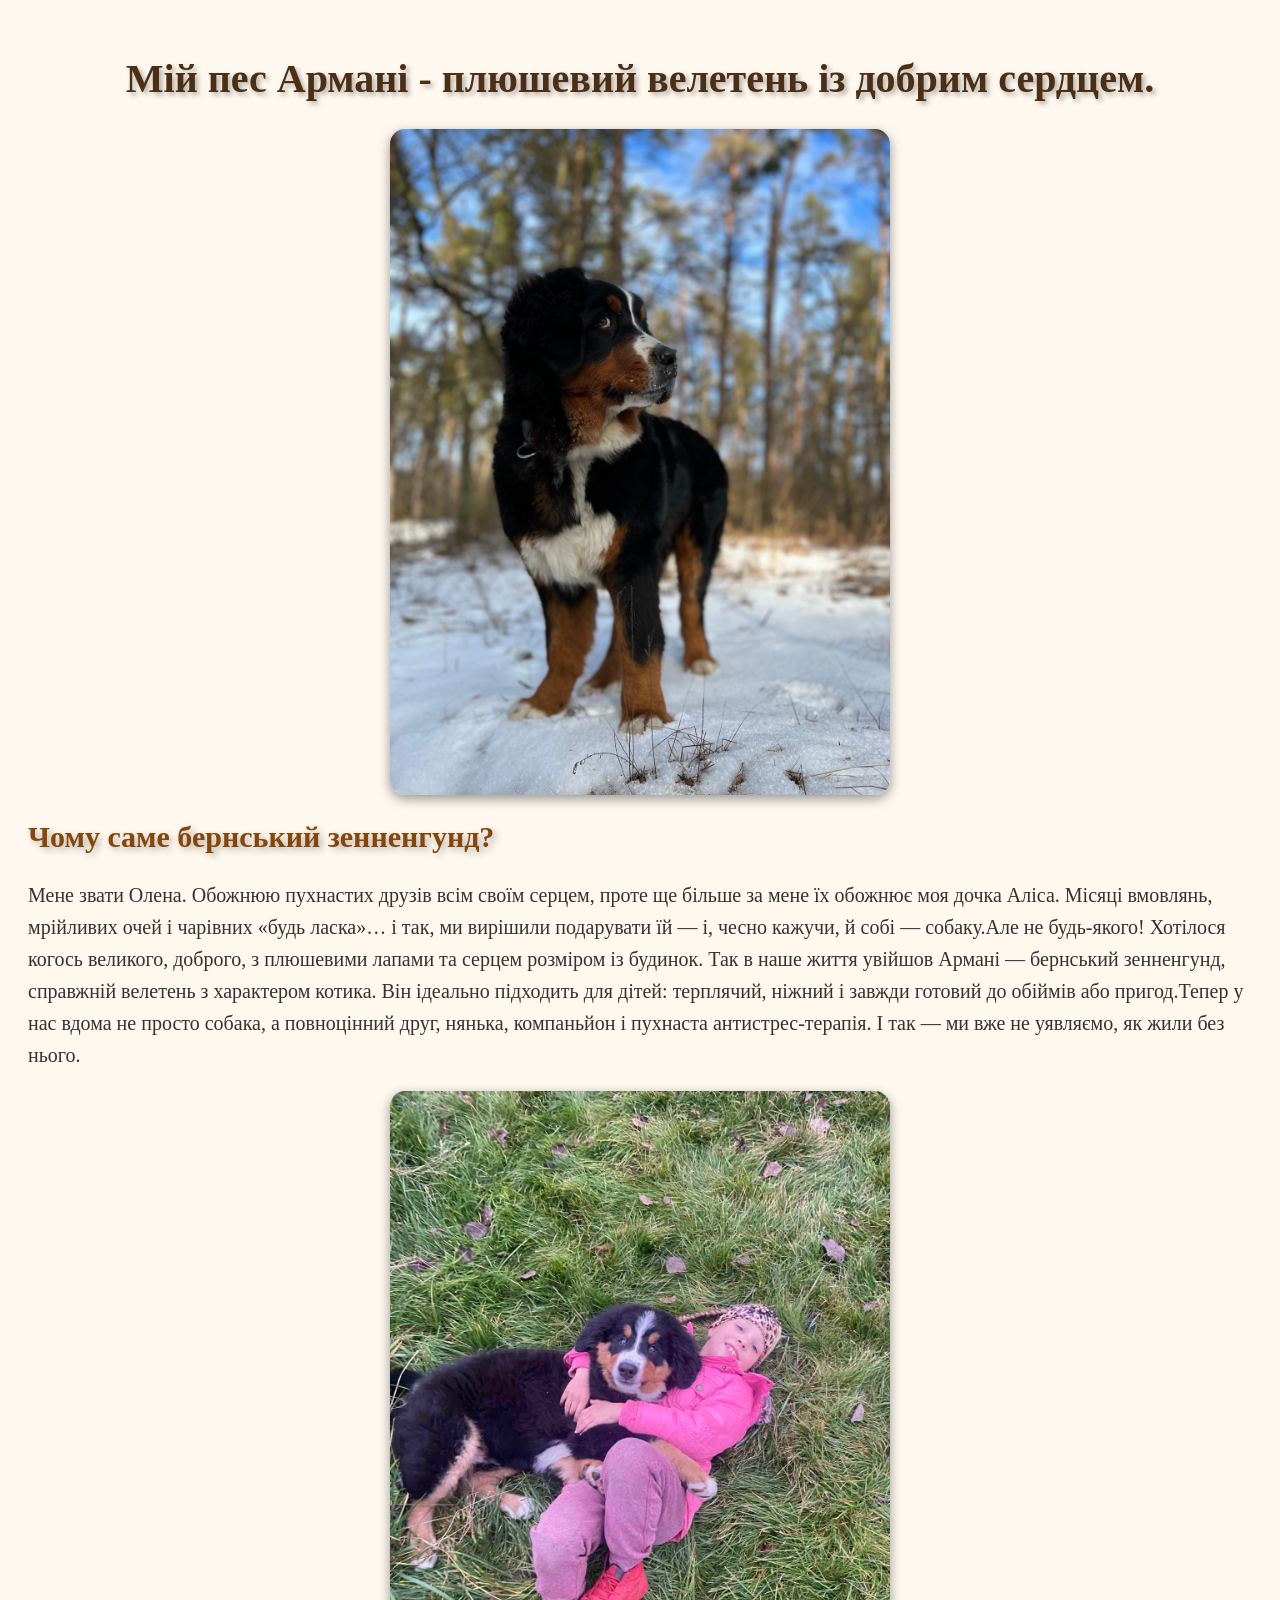
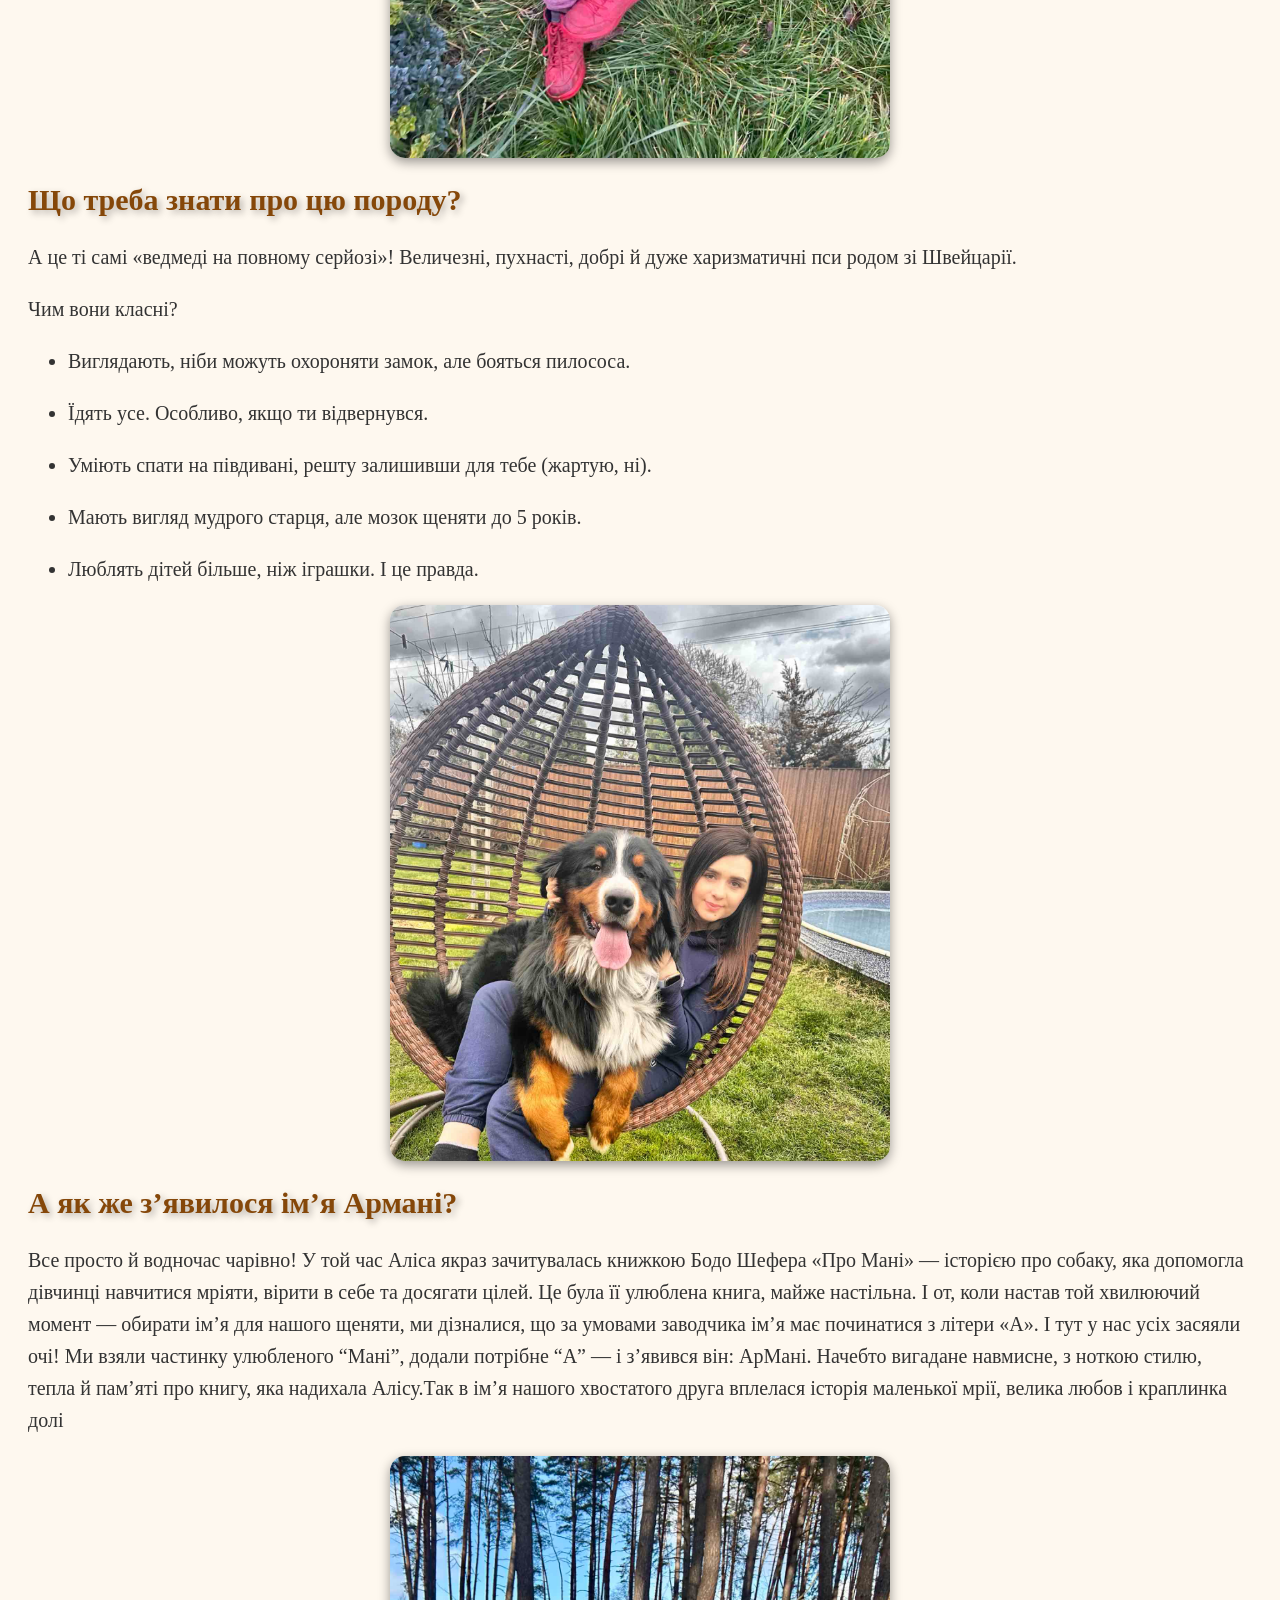
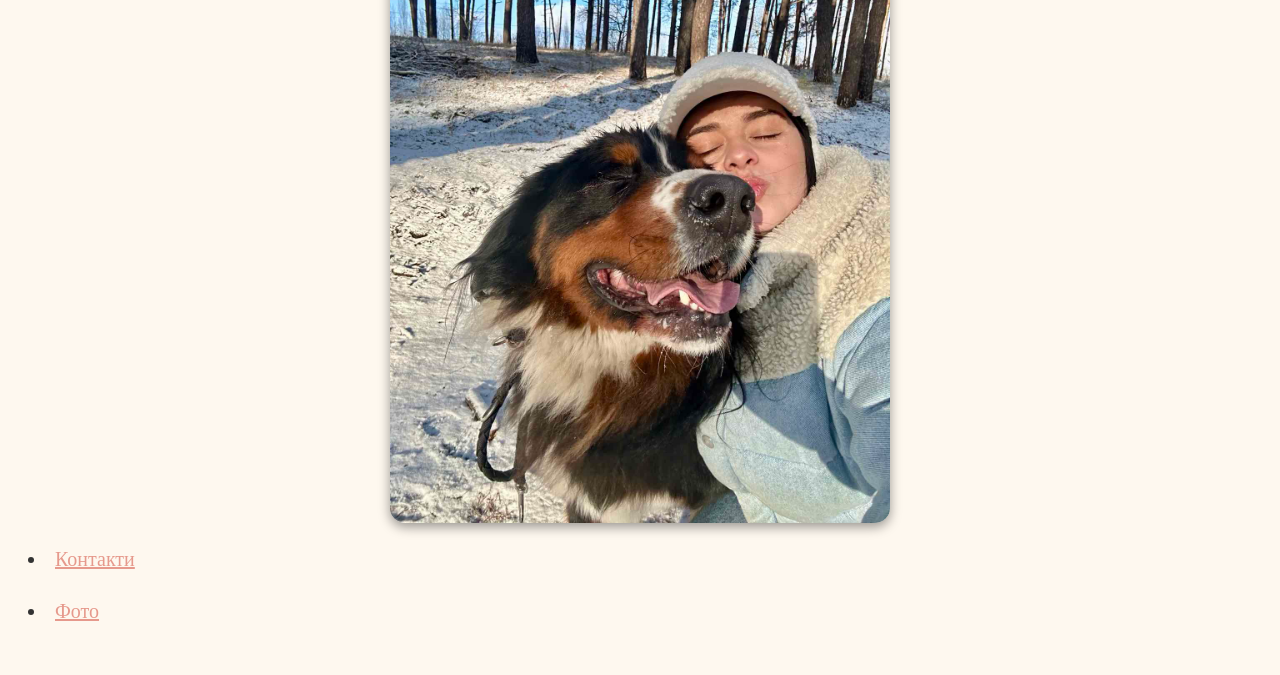
<file: index.html>
<!DOCTYPE html>
<html>
<head>
	<meta charset="utf-8">
	<meta name="viewport" content="width=device-width, initial-scale=1">
	<title > Бернський зенненгунд Армані</title>
	<link rel="stylesheet" type="text/css" href="style.css">
</head>
<body id="main-body">
<h1 class="main-title">Мій пес Армані - плюшевий велетень із добрим сердцем.</h1>
<img class="pet-photo" src="img/армані5.jpg" alt="Армані Бернський Зенненхунд" width="500">
 <h2>Чому саме бернський зенненгунд?</h2>
<p> Мене звати Олена. Обожнюю пухнастих друзів всім своїм серцем, проте ще більше за мене їх обожнює моя дочка Аліса. Місяці вмовлянь, мрійливих очей і чарівних «будь ласка»… і так, ми вирішили подарувати їй — і, чесно кажучи, й собі — собаку.Але не будь-якого! Хотілося когось великого, доброго, з плюшевими лапами та серцем розміром із будинок. Так в наше життя увійшов Армані — бернський зенненгунд, справжній велетень з характером котика. Він ідеально підходить для дітей: терплячий, ніжний і завжди готовий до обіймів або пригод.Тепер у нас вдома не просто собака, а повноцінний друг, нянька, компаньйон і пухнаста антистрес-терапія. І так — ми вже не уявляємо, як жили без нього.</p>
 <img class="pet-photo" src="img/армані.jpg" alt="Армані Бернський Зенненхунд" width="500">
<h2>Що треба знати про цю породу?</h2>
<p>А це ті самі «ведмеді на повному серйозі»! Величезні, пухнасті, добрі й дуже харизматичні пси родом зі Швейцарії.</p>
<p>Чим вони класні?</p>
<ul>
<li>Виглядають, ніби можуть охороняти замок, але бояться пилососа.</li>
<li>Їдять усе. Особливо, якщо ти відвернувся.</li>
<li>Уміють спати на півдивані, решту залишивши для тебе (жартую, ні).</li>
<li>Мають вигляд мудрого старця, але мозок щеняти до 5 років.</li>
<li>Люблять дітей більше, ніж іграшки. І це правда.</li></ul>
<img class="pet-photo" src="img/армані3.jpg" alt="Армані Бернський Зенненхунд" width="500">
</h2>
<h2>А як же з’явилося ім’я Армані?</h2>
<p> Все просто й водночас чарівно! У той час Аліса якраз зачитувалась книжкою Бодо Шефера «Про Мані» — історією про собаку, яка допомогла дівчинці навчитися мріяти, вірити в себе та досягати цілей. Це була її улюблена книга, майже настільна.
І от, коли настав той хвилюючий момент — обирати ім’я для нашого щеняти, ми дізналися, що за умовами заводчика ім’я має починатися з літери «А». І тут у нас усіх засяяли очі! Ми взяли частинку улюбленого “Мані”, додали потрібне “А” — і з’явився він: АрМані. Начебто вигадане навмисне, з ноткою стилю, тепла й пам’яті про книгу, яка надихала Алісу.Так в ім’я нашого хвостатого друга вплелася історія маленької мрії, велика любов і краплинка долі</p>
<img class="pet-photo" src="img/армані1.jpg" alt="Армані Бернський Зенненхунд" width="500">
<p  class="text-block">
	<li>
<a href="file:///Users/ruli4ka/Hillel21022025/Hillel21022025/Homework-20.1./pagescontact.html">Контакти</a></li>
<li>
<a href="file:///Users/ruli4ka/Hillel21022025/Hillel21022025/Homework-20.1./pagesgallery.html">Фото</a></li>
</p>
</body>
</html>
</file>
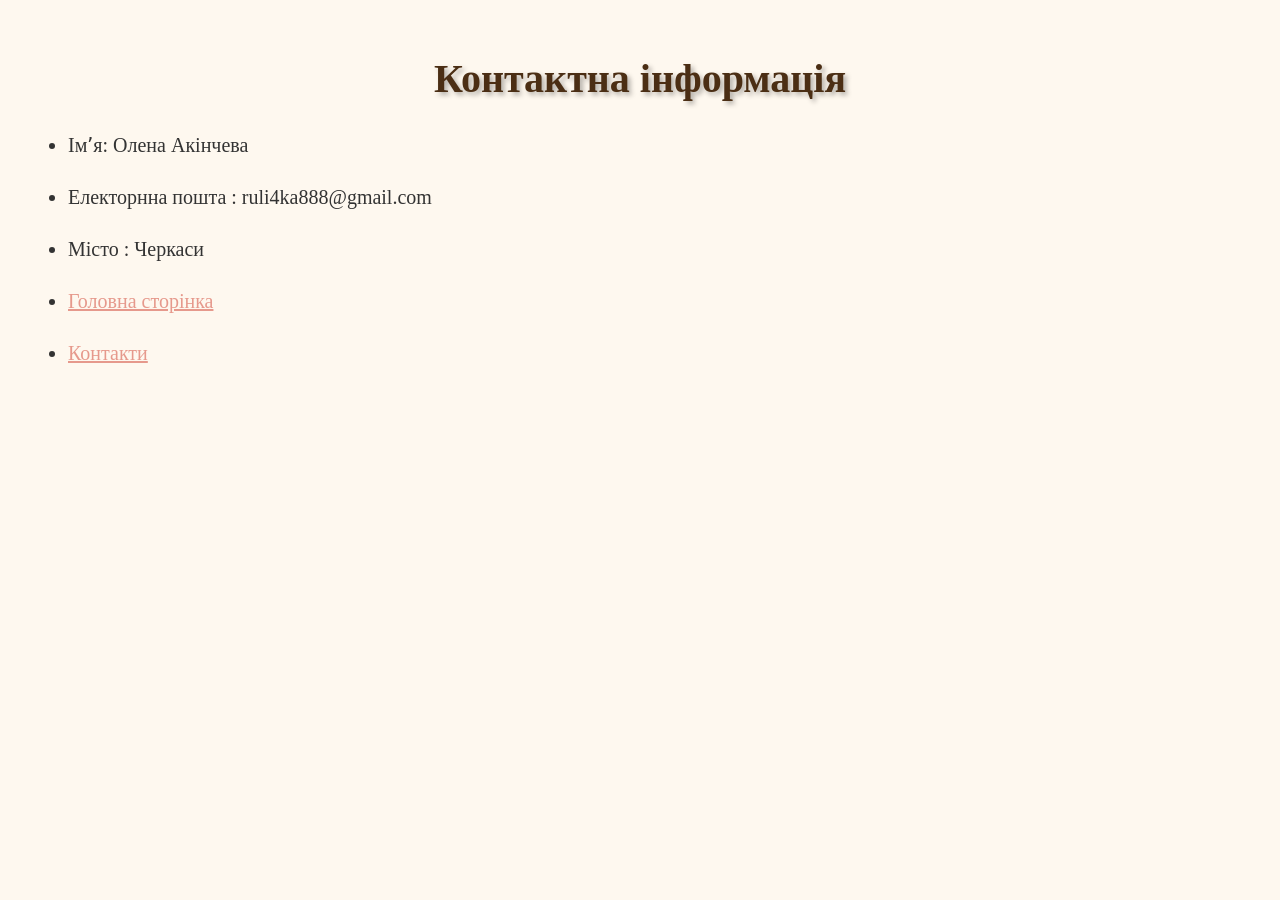
<file: pagescontact.html>
<!DOCTYPE html>
<html>
<head>
	<meta charset="utf-8">
	<meta name="viewport" content="width=device-width, initial-scale=1">
	<title>Контакти</title>
<link rel="stylesheet" type="text/css" href="style.css">
</head>
<body id="main-body">
<h1 class="main-title">Контактна інформація</h1>
<ul>
<li> Імʼя: Олена Акінчева</li>
<li>Електорнна пошта : ruli4ka888@gmail.com</li>
<li>Місто : Черкаси</li>
</ul>
<nav>
<ul>
<li>
<a href="file:///Users/ruli4ka/Hillel21022025/Hillel21022025/Homework-20.1./index.html">Головна сторінка</a></li>
<li>
<a href="file:///Users/ruli4ka/Hillel21022025/Hillel21022025/Homework-20.1./pagesgallery.html">Контакти</a></li>
</ul>
</nav>
</body>
</html>
</file>
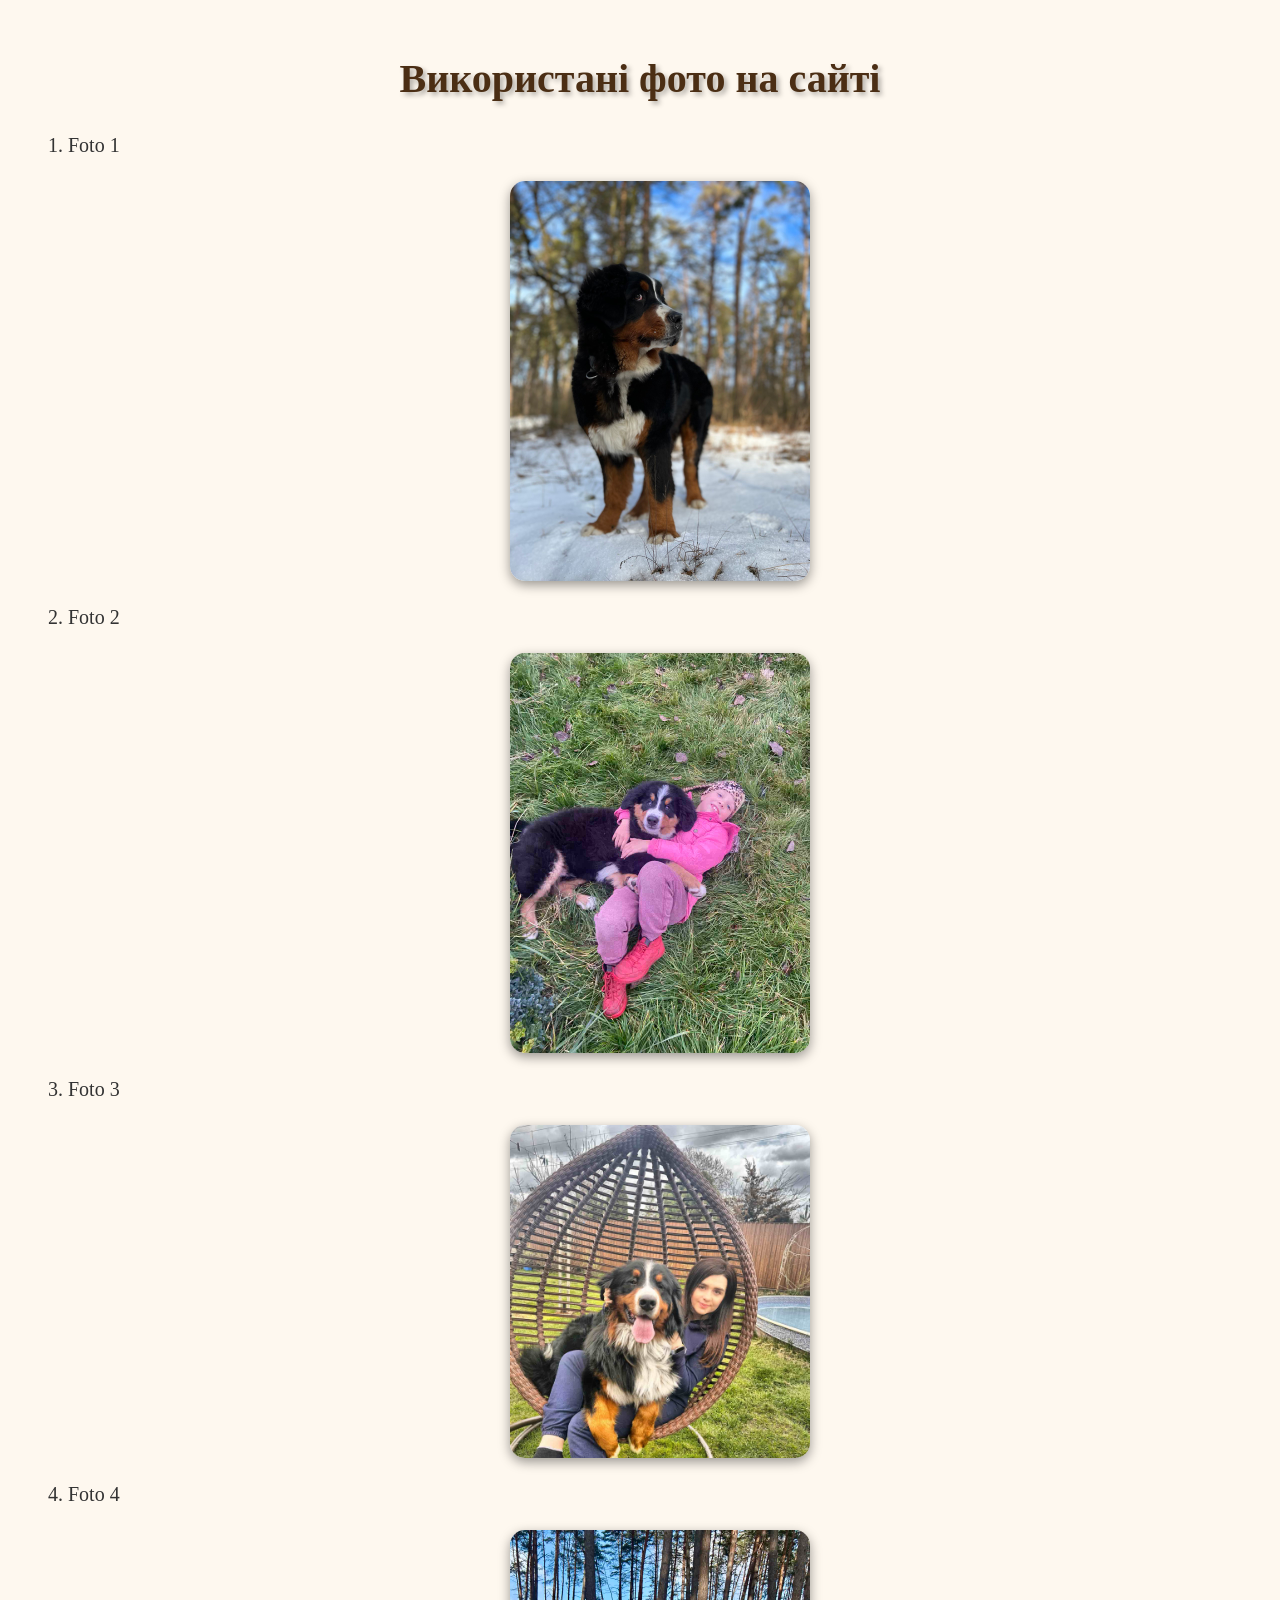
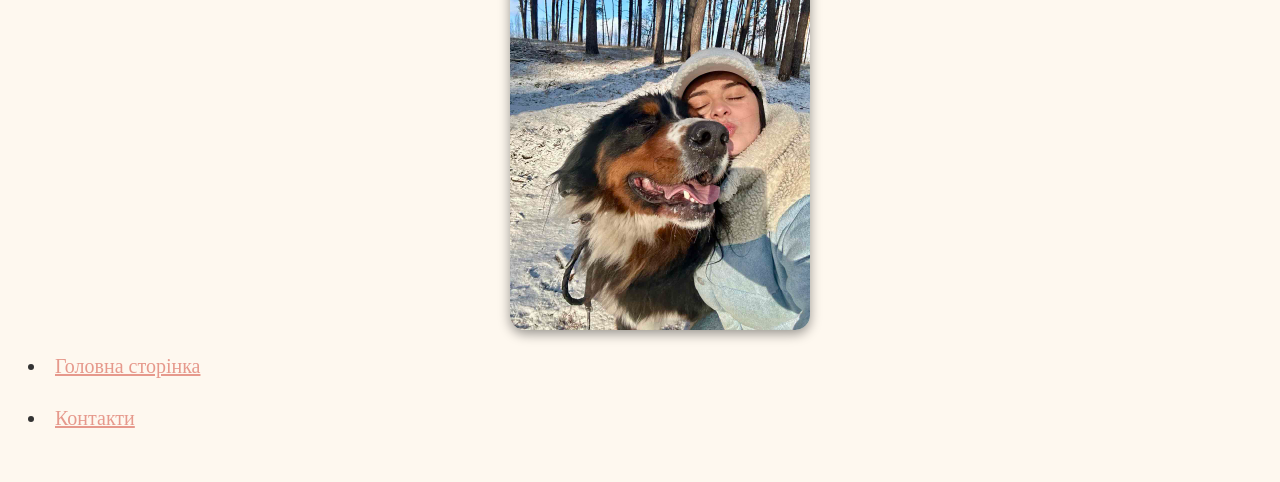
<file: pagesgallery.html>
<!DOCTYPE html>
<html>
<head>
	<meta charset="utf-8">
	<meta name="viewport" content="width=device-width, initial-scale=1">
	<title>Галерея</title>
	<link rel="stylesheet" type="text/css" href="style.css">
</head>
<body id="main-body"> <h1 class="main-title">Використані фото на сайті</h1>
<p>
<ol>
<li> Foto 1 </li> <img class="pet-photo" src="img/армані5.jpg" alt="Армані Бернський Зенненхунд" width="300">
<li> Foto 2 </li> <img class="pet-photo" src="img/армані.jpg" alt="Армані Бернський Зенненхунд" width="300">
<li> Foto 3 </li> <img class="pet-photo" src="img/армані3.jpg" alt="Армані Бернський Зенненхунд" width="300">
<li> Foto 4 </li> <img class="pet-photo" src="img/армані1.jpg" alt="Армані Бернський Зенненхунд" width="300"></ol></p>

</body>
</html>
<p> 
	<li>
<a href="file:///Users/ruli4ka/Hillel21022025/Hillel21022025/Homework-20.1./index.html">Головна сторінка</a></li>
<li>
<a href="file:///Users/ruli4ka/Hillel21022025/Hillel21022025/Homework-20.1./pagescontact.html">Контакти</a></li>
</p>
</file>
<file: style.css>
#main-body {
  background-color: #fef8ef;
  color: #333;
  padding: 20px;
}
 .main-title {
	font-size: 40px;
	color: #4b2e14;
	text-align: center;
	text-shadow: 3px 3px 5px rgba(0, 0, 0, 0.3);
}
h1 {
		font-size: 30px;
		 color:#4d2906; 
		 text-shadow: 4px 4px 8px rgba(0, 0, 0, 0.7); 	
		}
h2 {
		font-size: 30px;
		 color:#854709; 
		 text-shadow: 3px 3px 7px rgba(0, 0, 0, 0.3); 	
		}
.pet-photo {
	display: block;
	margin: 20px auto;
	border-radius: 20px;
	box-shadow: 0 4px 12px rgba(0, 0, 0, 0.4);
}
p {
	font-size: 20px;
	line-height: 1.6;
	margin: 20px 0;
}
li {
font-size: 20px;
	line-height: 1.6;
	margin: 20px 0;	
}
.section-title {
	font-size: 28px;
	color: #3b311c;
	text-shadow: 2px 2px 6px rgba(0, 0, 0, 0.3);
	margin-top: 40px;
	border-left: 5px solid #8b5e3c;
	padding-left: 15px;
}

.text-block {
	font-size: 18px;
	line-height: 1.6;
	margin: 20px 0;
}

.pet-photo {
	display: block;
	margin: 20px auto;
	border-radius: 15px;
	box-shadow: 0 4px 12px rgba(0, 0, 0, 0.4);
}
a {
	color: #e6998c;
	text-decoration: underline;
}
</file>
